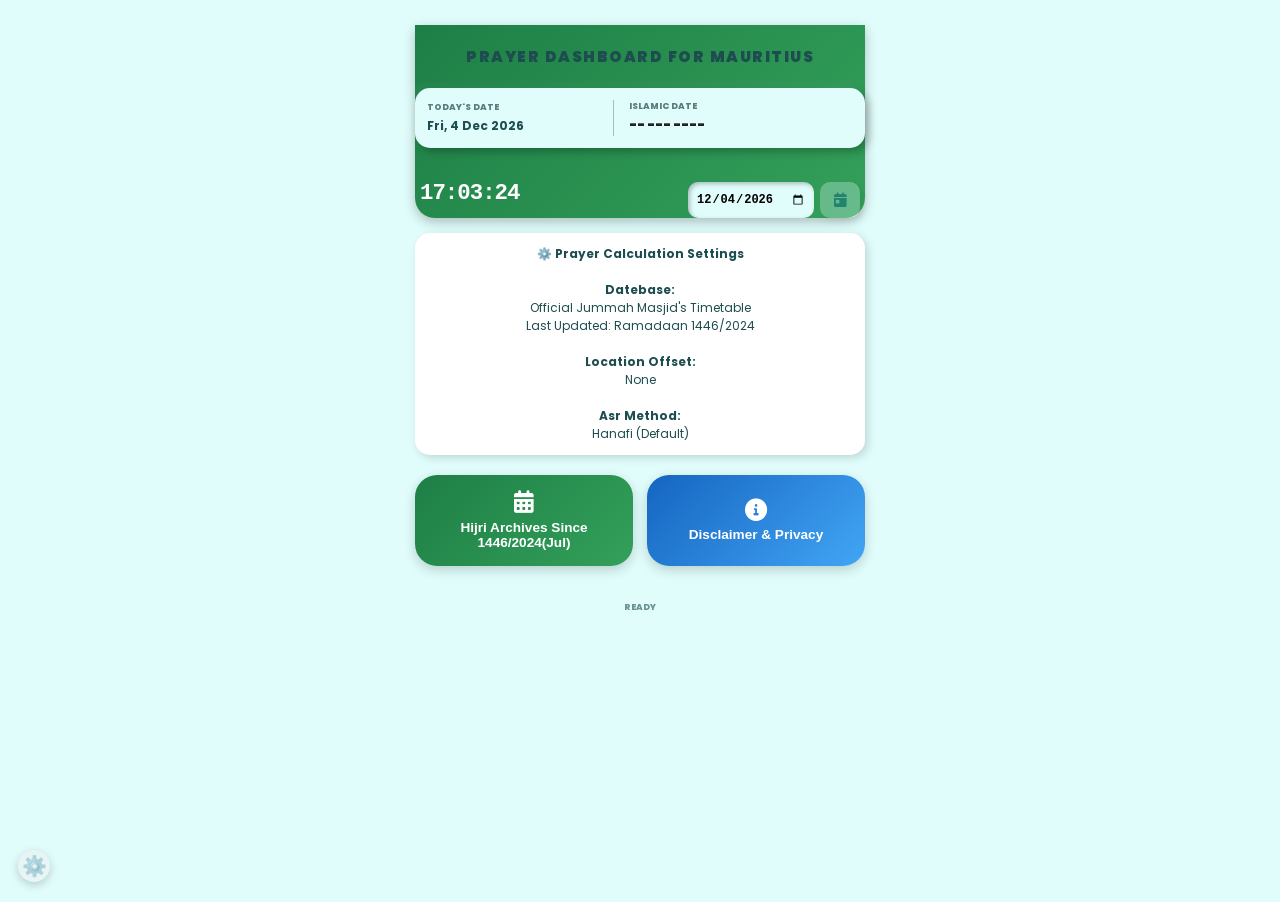
<file: index.html>
<!DOCTYPE html>
<html>
  <head>
    <base target="_top">
    <meta name="viewport" content="width=device-width, initial-scale=1.0, maximum-scale=1.0, user-scalable=no, viewport-fit=cover">
    <meta name="apple-mobile-web-app-capable" content="yes">
    <meta name="apple-mobile-web-app-status-bar-style" content="black-translucent">
    <meta name="apple-mobile-web-app-title" content="Namaz MRU">
    <link href="https://fonts.googleapis.com/css2?family=Poppins:wght@300;400;600;700;900&display=swap" rel="stylesheet">
    <link rel="stylesheet" href="https://cdnjs.cloudflare.com/ajax/libs/font-awesome/6.0.0/css/all.min.css">
    <link rel="manifest" href="manifest.json">
    <link rel="stylesheet" href="css/style.css">
    
  </head>
        <!-- Reusable App Dialog -->
        <div id="appDialog" class="dialog-overlay" onclick="closeDialog(event)">
          <div class="dialog-box" onclick="event.stopPropagation()">
            <div id="dialogIcon" class="dialog-icon">ℹ️</div>
            <div id="dialogTitle" class="dialog-title">
              Information
            </div>
            <div id="dialogMessage" class="dialog-message">
              Message
            </div>
            <button class="dialog-btn" onclick="closeDialog()">
              OK
            </button>
          </div>
        </div>
 
  <!-- =====================================================
     HIJRI ARCHIVES MODAL
     ===================================================== -->

<div id="hijriArchiveModal" class="archiveOverlay" style="display:none;">
    <div class="archiveCard">
        <div class="archiveHeader">
            <h2>Hijri Archives</h2>
            <button onclick="closeHijriArchives()">✕</button>
        </div>
        <div class="archiveControls">
            <label for="archiveYearSelect">
                Select Hijri Year
            </label>
            <select id="archiveYearSelect"
                    onchange="displayArchiveYear(this.value)">
            </select>
        </div>
        <div id="archiveContent" class="archiveContent">
            <div class="archiveLoader">
                Loading archives...
            </div>
        </div>
        <div class="archiveButtons">
            <button onclick="toggleOriginalYearsView()">
                📋 Original Years View
            </button>
            <button onclick="closeHijriArchives()">
                CLOSE
            </button>
        </div>
    </div>
</div>
  
  
  <body>
    <div class="container">
      <div class="header-block">
          <h1>Prayer Dashboard For Mauritius</h1>
          <div class="top-banner">
            <div class="info-unit" style="flex: 1;">
              <span class="label-st">Today's Date</span>
              <div id="live-g" class="val-st">-- --- ----</div>
            </div>
            <div class="info-unit" style="flex: 1.2; border-left: 1px solid var(--shadow-dark); padding-left: 15px;">
              <span class="label-st">Islamic Date</span>
              <div id="isl-hero" class="isl-val">-- --- ----</div>
            </div>
          </div>
    
          <div class="action-row">
            <div id="full-clock">00:00:00</div>
            <div class="search-box">
              <div id="search-lbl"></div>
              <div class="input-wrap">
                <input type="date" id="datePicker" onchange="handleDateChange()">
                <button id="todayBtn" class="btn btn-today" onclick="resetToToday()"><i class="fas fa-calendar-day"></i></button>
              </div>
            </div>
          </div>
        </div>
      
      <div id="loader" class="loader" style="display:none;"></div>
    
        <div id="content"></div>
              <div id="personalBanner" 
               style="
               display:none;  margin:15px 0;   padding:12px;  border-radius:15px;  background:white; box-shadow:3px 3px 8px rgba(0,0,0,.15);
               font-size:.75rem;             color:var(--primary);             text-align:center;             ">
              </div>
       
          
        <div class="button-row">
          <button class="menu-btn calendar-btn"
            onclick="showYearCalendar()">
            <i class="fas fa-calendar-alt"></i><br>
            Hijri Archives  Since    1446/2024(Jul)
          </button>
        
          <button class="menu-btn about-btn"
                  onclick="toggleModal(true)">
            <i class="fas fa-circle-info"></i><br>
            Disclaimer & Privacy
          </button>
        </div>
        
        <div class="footer">
          <div id="lastUpd" class="update-txt">Ready</div>
        </div>
    </div>

    <div id="m" style="display:none; position:fixed; z-index:2000; left:0; top:0; width:100%; height:100%; background:rgba(0,0,0,0.5); align-items:center; justify-content:center;" onclick="toggleModal(false)">
      <div style="background:white; padding:25px; border-radius:20px; width:80%; max-width:350px;" onclick="event.stopPropagation()">
        <h3 style="margin-top:0; color:var(--primary); font-size:0.9rem;">DISCLAIMER</h3>
        <p style="font-size:0.7rem; line-height:1.4; color:#444;">Accuracy: Times are based on available data for Mauritius from the Jummah Mosque.<br><br><br>Once installed, the App will have the whole year Namaz times saved <br><br><br>Use the Prayer Time Settings to adjust to your appropriate altitude and Madhab (for Asr)<br><br>Please verify with your local Masjid for official Jamaat times.<br><br>- This app has been designed in good faith and I am the sole responsible for any discrepancies.<br><br>- Islamic month and moon sighted date are being updated manually. Please inform me if you encounter any discrepancies<br><br> Email: m.nirshad@gmail.com<br><br> © 2026 Prayer Dashboard Mauritius</p>
        <button onclick="toggleModal(false)" style="width:100%; padding:10px; background:var(--primary); color:white; border:none; border-radius:10px; font-weight:800;">CLOSE</button>
      </div>
    </div>

<script src="js/app.js"></script>
    
    <div id="adminTouchArea"></div>

    <!-- Floating Control Hub Button -->
        <button id="controlHubBtn" title="Control Hub">
            ⚙️
        </button>
        <!-- Control Hub Menu -->
        <div id="controlHubMenu" class="hidden">
            <div class="hubItem" onclick="openPrayerSettings(); closeControlHub();">
                ⚙️ Prayer Time Settings
            </div>
            <div class="hubItem" onclick="openLocation()">
                📍 Location
            </div>
            <div class="hubItem" onclick="openTheme()">
                🌙 Theme
            </div>
            <div class="hubItem" onclick="openMosqueInfo()">
                🕌 Mosque Information
            </div>
            <div class="hubItem" onclick="openNotifications()">
                🔔 Notifications
            </div>
            <div class="hubItem" onclick="openAbout()">
                ℹ️ About
            </div>
            <div class="hubSeparator"></div>
              <div class="hubVersion">      
                  Namaz Time 
                  <br>
                 Version V84.00 Thu 26 Nov 26
              </div>          
        </div>
    
    
<!-- Prayer Time Settings Modal -->
<div id="prayerSettingsModal" class="modalOverlay" style="display:none;">
    <div class="modalCard">

        <h2>Prayer Time Adjustments</h2>
        <hr>
        <div class="settingRow">
            <span>Location Offset</span>
            <div class="offsetBox">
                <button onclick="changeTempOffset(-1)">
                    −
                </button>
                <span id="offsetValue">
                    0 min
                </span>
                <button onclick="changeTempOffset(1)">
                    +
                </button>
            </div>
        </div>
        <hr>
        <div class="settingRow">
            <span>Asr Calculation Method</span>
            <select id="asrMethodSelect"
                    onchange="changeTempAsr(this.value)">
                <option value="hanafi">
                    Hanafi (Default)
                </option>
                <option value="shaafii">
                    Shaafi' / Hanbali
                </option>
            </select>
        </div>
        <hr>
        <div id="settingsSummary"></div>
        <hr>
        <div class="buttonRow">
            <button onclick="resetTempSettings()">
                Reset
            </button>
            <button onclick="savePrayerSettings()">
                Save
            </button>
            <button onclick="closePrayerSettings()">
                Close
            </button>
        </div>
    </div>
</div>
    
   
    
  </body>
</html>
</file>
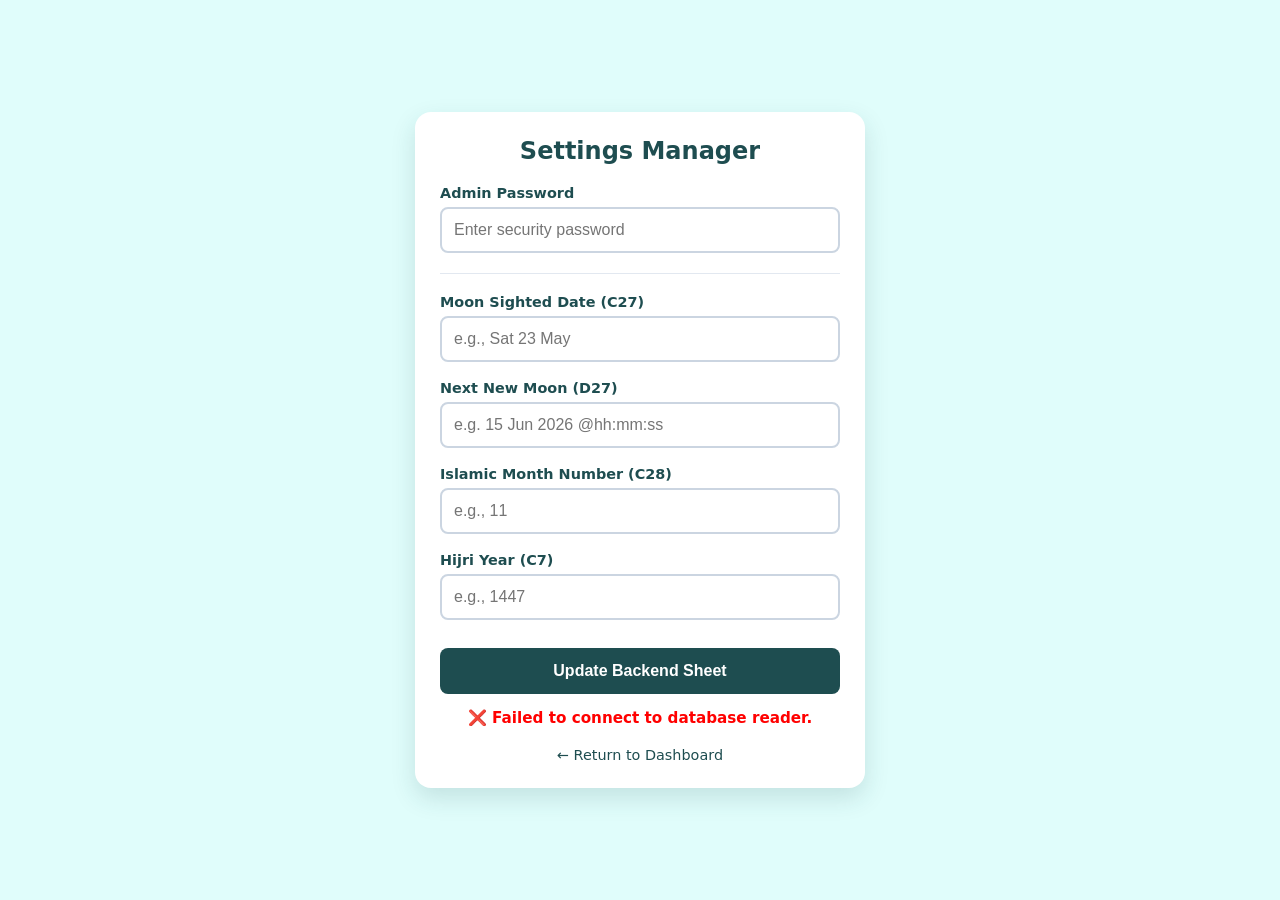
<file: admin.html>
<!DOCTYPE html>
<html lang="en">
<head>
    <meta charset="UTF-8">
    <meta name="viewport" content="width=device-width, initial-scale=1.0, maximum-scale=1.0, user-scalable=no, viewport-fit=cover">
    <title>Namaz MRU - Admin Panel</title>
    <style>
        :root {
            --primary: #1e4d50;            --bg: #e0fdfb;            --card-bg: #ffffff;            --text: #2d3748;
        }
        body {
            font-family: 'Segoe UI', system-ui, sans-serif;   background-color: var(--bg);    color: var(--text);    margin: 0;    padding: 20px;    display: flex;
            justify-content: center;            align-items: center;            min-height: 100vh;            box-sizing: border-box;
        }
        .admin-card {
            background: var(--card-bg);    padding: 25px;     border-radius: 16px;      box-shadow: 0 10px 25px rgba(30, 77, 80, 0.15);     width: 100%;   max-width: 400px;
        }
        h2 {
            color: var(--primary);     margin-top: 0;      text-align: center;      font-size: 1.5rem;
        }
        .form-group {
            margin-bottom: 18px;
        }
        label {
            display: block;     margin-bottom: 6px;      font-weight: 600;     font-size: 0.9rem;     color: var(--primary);
        }
        input {
            width: 100%;     padding: 12px;     border: 2px solid #cbd5e1;     border-radius: 8px;     box-sizing: border-box;   font-size: 1rem;     outline: none;
            transition: border-color 0.2s;
        }
        input:focus {
            border-color: var(--primary);
        }
        button {
            width: 100%;            padding: 14px;            background-color: var(--primary);            color: white;            border: none;            border-radius: 8px;
            font-size: 1rem;            font-weight: bold;            cursor: pointer;            margin-top: 10px;            transition: opacity 0.2s;
        }
        button:active {
            opacity: 0.8;
        }
        #statusMessage {
            margin-top: 15px;            text-align: center;            font-weight: 600;            font-size: 0.95rem;
        }
        .back-link {
            display: block;    text-align: center;    margin-top: 20px;     color: var(--primary);      text-decoration: none;     font-size: 0.9rem;
        }
    </style>
</head>
<body>

<div class="admin-card">
    <h2>Settings Manager</h2>
    
    <div class="form-group">
        <label for="adminPassword">Admin Password</label>
        <input type="password" id="adminPassword" placeholder="Enter security password">
    </div>
    
    <hr style="border: 0; border-top: 1px solid #e2e8f0; margin: 20px 0;">

    <div class="form-group">
        <label for="moonSighted">Moon Sighted Date (C27)</label>
        <input type="text" id="moonSighted" placeholder="e.g., Sat 23 May">
    </div>
    <div class="form-group">
        <label for="nextNewMoon">Next New Moon (D27)</label>
        <input type="text" id="nextNewMoon" placeholder="e.g. 15 Jun 2026 @hh:mm:ss">
    </div>

    <div class="form-group">
        <label for="hijriMonth">Islamic Month Number (C28)</label>
        <input type="number" id="hijriMonth" placeholder="e.g., 11" min="1" max="12">
    </div>
  
    <div class="form-group">
        <label for="hijriYear">Hijri Year (C7)</label>
        <input type="number" id="hijriYear" placeholder="e.g., 1447">
    </div>

    <button onclick="updateSystem()">Update Backend Sheet</button>
    
    <div id="statusMessage"></div>
    
    <a href="#" onclick="window.location.replace('./index.html'); return false;" class="back-link">← Return to Dashboard</a>
</div>

<script>
    
    // 🔗 Your Apps Script Web App URL
    // const API_URL = "https://script.google.com/macros/s/AKfycbxqBm_FQ58OkJSxJj-79jz3ElzOOhHYtZlZX5lJyOBFdZLBbxqDwyFkDmpKdLxJCf7A/exec"; NamazTime_githubPWA_project (2 months cached)
    
    const API_URL = "https://script.google.com/macros/s/AKfycbznuarW_UGUZyZKuapdjhtSlIkC1ut71CfsOq0h1XvGmG02R6vaZB_Vf9JXFkD3xaosVw/exec";


    // 🔄 Automatically fetch and display current database values when page loads
    window.addEventListener('DOMContentLoaded', fetchCurrentSettings);

    async function fetchCurrentSettings() {
        const status = document.getElementById('statusMessage');
        status.style.color = "orange";
        status.innerText = "Fetching current database values...";

        try {
            // Appends the secret action flag to your GET request
            const response = await fetch(`${API_URL}?action=getSettings`);
            const currentData = await response.json();

            if (currentData.error) {
                status.style.color = "red";
                status.innerText = "❌ Could not read database configurations.";
                return;
            }

            // Populates the input boxes with the actual spreadsheet numbers/text
            document.getElementById('moonSighted').value = currentData.moonSighted || "";
            document.getElementById('hijriMonth').value = currentData.hijriMonth || "";
            document.getElementById('hijriYear').value = currentData.hijriYear || "";
            document.getElementById('nextNewMoon').value = currentData.nextNewMoon || "";

            status.style.color = "green";
            status.innerText = "✅ Current settings loaded successfully.";
            
            // Clears the success text after 3 seconds so the screen stays clean
            setTimeout(() => { status.innerText = ""; }, 3000);

        } catch (err) {
            status.style.color = "red";
            status.innerText = "❌ Failed to connect to database reader.";
            console.error(err);
        }
    }

    // 💾 Securely send updated inputs back to Google Sheets
    async function updateSystem() {
        const password = document.getElementById('adminPassword').value;
        const moonSighted = document.getElementById('moonSighted').value;
        const hijriMonth = document.getElementById('hijriMonth').value;
        const hijriYear = document.getElementById('hijriYear').value;
        const nextNewMoon = document.getElementById('nextNewMoon').value;
        const status = document.getElementById('statusMessage');

        if (!password) {
            status.style.color = "red";
            status.innerText = "Password is required to make changes!";
            return;
        }

        status.style.color = "orange";
        status.innerText = "Saving changes to Google Sheets...";

        const payload = {
            password: password,
            moonSighted: moonSighted,
            hijriMonth: parseInt(hijriMonth, 10),
            hijriYear: parseInt(hijriYear, 10),
            nextNewMoon: nextNewMoon
        };

        try {
            const response = await fetch(API_URL, {
                method: "POST",
                headers: {
                "Content-Type": "text/plain;charset=utf-8" // Bypasses CORS preflight check while passing raw JSON string
            },
                body: JSON.stringify(payload)
            });
            
            const result = await response.json();

            if (result.success) {
                status.style.color = "green";
                status.innerText = "🎉 Spreadsheet updated successfully!";
                // Refresh the values on screen to show the newly saved state
                setTimeout(fetchCurrentSettings, 1500);
            } else {
                status.style.color = "red";
                status.innerText = "❌ Error: " + result.error;
            }
        } catch (err) {
            status.style.color = "red";
            status.innerText = "❌ Network communication failed.";
            console.error(err);
        }
    }
</script>
    
</body>
</html>
</file>
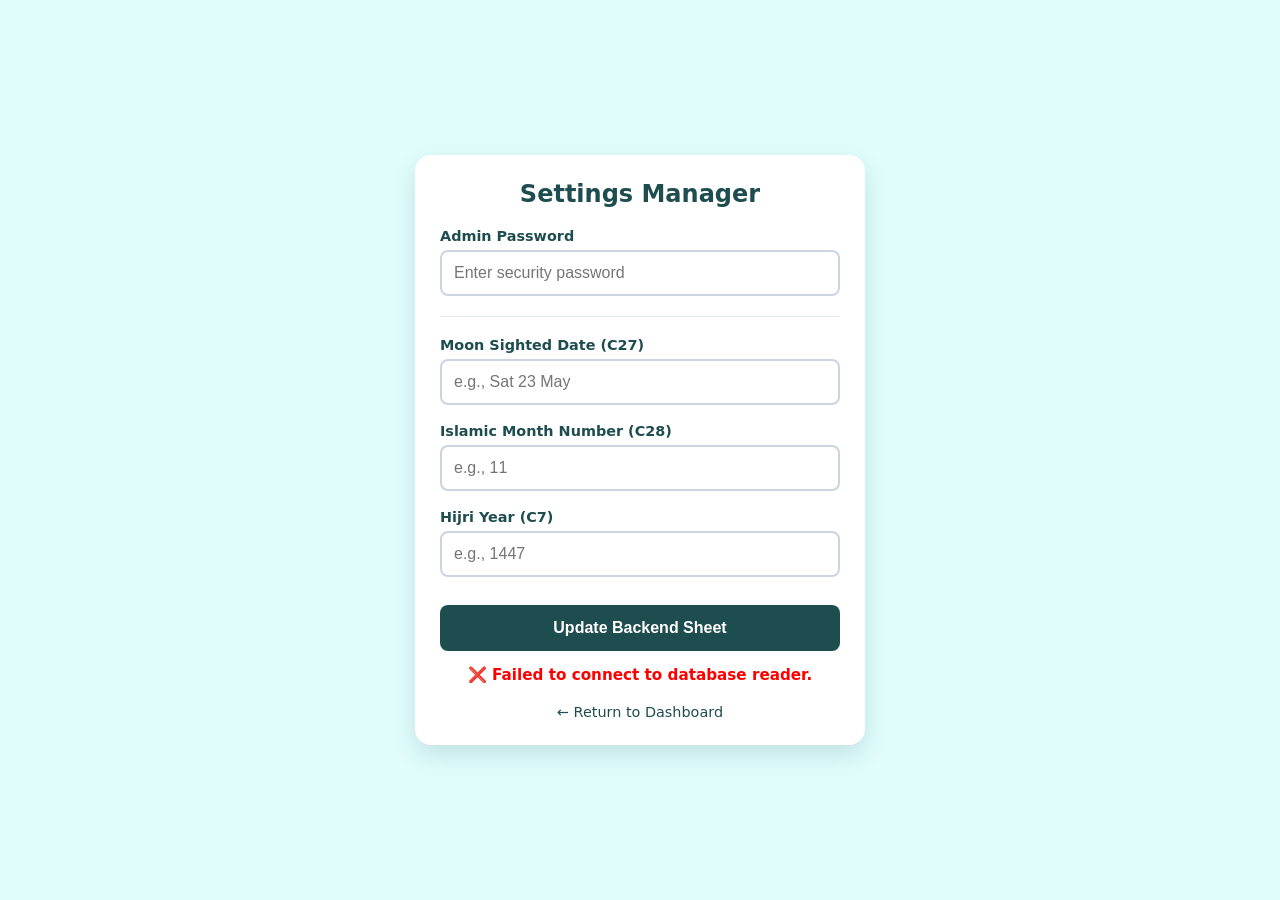
<file: admin_Backup.html>
<!DOCTYPE html>
<html lang="en">
<head>
    <meta charset="UTF-8">
    <meta name="viewport" content="width=device-width, initial-scale=1.0, maximum-scale=1.0, user-scalable=no, viewport-fit=cover">
    <title>Namaz MRU - Admin Panel</title>
    <style>
        :root {
            --primary: #1e4d50;
            --bg: #e0fdfb;
            --card-bg: #ffffff;
            --text: #2d3748;
        }
        body {
            font-family: 'Segoe UI', system-ui, sans-serif;
            background-color: var(--bg);
            color: var(--text);
            margin: 0;
            padding: 20px;
            display: flex;
            justify-content: center;
            align-items: center;
            min-height: 100vh;
            box-sizing: border-box;
        }
        .admin-card {
            background: var(--card-bg);
            padding: 25px;
            border-radius: 16px;
            box-shadow: 0 10px 25px rgba(30, 77, 80, 0.15);
            width: 100%;
            max-width: 400px;
        }
        h2 {
            color: var(--primary);
            margin-top: 0;
            text-align: center;
            font-size: 1.5rem;
        }
        .form-group {
            margin-bottom: 18px;
        }
        label {
            display: block;
            margin-bottom: 6px;
            font-weight: 600;
            font-size: 0.9rem;
            color: var(--primary);
        }
        input {
            width: 100%;
            padding: 12px;
            border: 2px solid #cbd5e1;
            border-radius: 8px;
            box-sizing: border-box;
            font-size: 1rem;
            outline: none;
            transition: border-color 0.2s;
        }
        input:focus {
            border-color: var(--primary);
        }
        button {
            width: 100%;
            padding: 14px;
            background-color: var(--primary);
            color: white;
            border: none;
            border-radius: 8px;
            font-size: 1rem;
            font-weight: bold;
            cursor: pointer;
            margin-top: 10px;
            transition: opacity 0.2s;
        }
        button:active {
            opacity: 0.8;
        }
        #statusMessage {
            margin-top: 15px;
            text-align: center;
            font-weight: 600;
            font-size: 0.95rem;
        }
        .back-link {
            display: block;
            text-align: center;
            margin-top: 20px;
            color: var(--primary);
            text-decoration: none;
            font-size: 0.9rem;
        }
    </style>
</head>
<body>

<div class="admin-card">
    <h2>Settings Manager</h2>
    
    <div class="form-group">
        <label for="adminPassword">Admin Password</label>
        <input type="password" id="adminPassword" placeholder="Enter security password">
    </div>
    
    <hr style="border: 0; border-top: 1px solid #e2e8f0; margin: 20px 0;">

    <div class="form-group">
        <label for="moonSighted">Moon Sighted Date (C27)</label>
        <input type="text" id="moonSighted" placeholder="e.g., Sat 23 May">
    </div>

    <div class="form-group">
        <label for="hijriMonth">Islamic Month Number (C28)</label>
        <input type="number" id="hijriMonth" placeholder="e.g., 11" min="1" max="12">
    </div>
  
    <div class="form-group">
        <label for="hijriYear">Hijri Year (C7)</label>
        <input type="number" id="hijriYear" placeholder="e.g., 1447">
    </div>

    <button onclick="updateSystem()">Update Backend Sheet</button>
    
    <div id="statusMessage"></div>
    
    <a href="#" onclick="window.location.replace('./index.html'); return false;" class="back-link">← Return to Dashboard</a>
</div>

<script>
    // 🔗 Your Apps Script Web App URL
    const API_URL = "https://script.google.com/macros/s/AKfycbxqBm_FQ58OkJSxJj-79jz3ElzOOhHYtZlZX5lJyOBFdZLBbxqDwyFkDmpKdLxJCf7A/exec";

    // 🔄 Automatically fetch and display current database values when page loads
    window.addEventListener('DOMContentLoaded', fetchCurrentSettings);

    async function fetchCurrentSettings() {
        const status = document.getElementById('statusMessage');
        status.style.color = "orange";
        status.innerText = "Fetching current database values...";

        try {
            // Appends the secret action flag to your GET request
            const response = await fetch(`${API_URL}?action=getSettings`);
            const currentData = await response.json();

            if (currentData.error) {
                status.style.color = "red";
                status.innerText = "❌ Could not read database configurations.";
                return;
            }

            // Populates the input boxes with the actual spreadsheet numbers/text
            document.getElementById('moonSighted').value = currentData.moonSighted || "";
            document.getElementById('hijriMonth').value = currentData.hijriMonth || "";
            document.getElementById('hijriYear').value = currentData.hijriYear || "";

            status.style.color = "green";
            status.innerText = "✅ Current settings loaded successfully.";
            
            // Clears the success text after 3 seconds so the screen stays clean
            setTimeout(() => { status.innerText = ""; }, 3000);

        } catch (err) {
            status.style.color = "red";
            status.innerText = "❌ Failed to connect to database reader.";
            console.error(err);
        }
    }

    // 💾 Securely send updated inputs back to Google Sheets
    async function updateSystem() {
        const password = document.getElementById('adminPassword').value;
        const moonSighted = document.getElementById('moonSighted').value;
        const hijriMonth = document.getElementById('hijriMonth').value;
        const hijriYear = document.getElementById('hijriYear').value;
        const status = document.getElementById('statusMessage');

        if (!password) {
            status.style.color = "red";
            status.innerText = "Password is required to make changes!";
            return;
        }

        status.style.color = "orange";
        status.innerText = "Saving changes to Google Sheets...";

        const payload = {
            password: password,
            moonSighted: moonSighted,
            hijriMonth: parseInt(hijriMonth, 10),
            hijriYear: parseInt(hijriYear, 10)
        };

        try {
            const response = await fetch(API_URL, {
                method: "POST",
                body: JSON.stringify(payload)
            });
            
            const result = await response.json();

            if (result.success) {
                status.style.color = "green";
                status.innerText = "🎉 Spreadsheet updated successfully!";
                // Refresh the values on screen to show the newly saved state
                setTimeout(fetchCurrentSettings, 1500);
            } else {
                status.style.color = "red";
                status.innerText = "❌ Error: " + result.error;
            }
        } catch (err) {
            status.style.color = "red";
            status.innerText = "❌ Network communication failed.";
            console.error(err);
        }
    }
</script>
    
</body>
</html>
</file>
<file: css/style.css>
:root {
        --bg: #e0fdfb;      /* #e0fdfb; #8ECDE8; 76C8E8 */         
        --shadow-light: rgba(255, 255, 255, 0.05);  /* #ffffff */
        --shadow-dark: rgba(0, 0, 0, 0.25);        /* #b8d9d7; */ 
        --primary: #1e4d50;      
        --warning: #b33a3a;
      }

      body { font-family: 'Poppins', sans-serif; background-color: var(--bg); margin: 0; padding: 10px; display: flex; justify-content: center; }
      .container { width: 100%; max-width: 480px; background: var(--bg); padding: 15px; border-radius: 25px; box-sizing: border-box; min-height: 98vh; display: block; /* flex-direction: column; */ }
      
      h1 { color: var(--primary); text-align: center; font-size: 0.95rem; margin-bottom: 20px; text-transform: uppercase; letter-spacing: 1.5px; font-weight: 900; }

      #topHeader { display: flex;    justify-content: space-between;   align-items: center;  padding: 10px 14px;
            }
      #settingsIcon {  font-size: 20px;  cursor: pointer;  opacity: 0.8;   }
      
      #settingsIcon:hover {   opacity: .9;   }
      .top-banner { display: flex; justify-content: space-between; margin-bottom: 20px; padding: 12px; border-radius: 15px; background: var(--bg); box-shadow: 4px 4px 8px var(--shadow-dark), -4px -4px 8px var(--shadow-light); }
      .info-unit { display: flex; flex-direction: column; justify-content: center; }
      .label-st { font-size: 0.55rem; color: #5a7d80; text-transform: uppercase; font-weight: 800; margin-bottom: 3px; }
      .val-st { font-size: 0.75rem; color: var(--primary); font-weight: 700; }
      .isl-val { font-size: 0.85rem; font-weight: 900; color: #222; }

      .action-row { display: flex; justify-content: space-between; align-items: center; margin-bottom: 8px; padding: 0 5px; }
      #full-clock { font-family: 'Courier New', monospace; font-weight: 900; color: white; /*var(--primary);*/ font-size: 1.4rem; letter-spacing: -1px; }
      
      .search-box { display: flex; flex-direction: column; align-items: flex-start; }
      #search-lbl { font-size: 0.55rem; color: var(--warning); font-weight: 900; height: 14px; width: 110px; text-align: center; text-transform: uppercase; }
      .input-wrap { display: flex; gap: 6px; }
      
      input[type="date"] {
        border: none; padding: 8px; border-radius: 10px; font-size: 0.75rem;
        background: var(--bg); box-shadow: inset 2px 2px 4px var(--shadow-dark), inset -2px -2px 4px var(--shadow-light);
        width: 110px; outline: none; font-weight: 600;
      }
      
      .btn { border: none; width: 40px; height: 36px; border-radius: 10px; cursor: pointer; background: var(--bg); color: var(--primary); box-shadow: 3px 3px 6px var(--shadow-dark), -3px -3px 6px var(--shadow-light); display: flex; align-items: center; justify-content: center; font-size: 0.9rem; }
      .btn-today { color: #0047ab; opacity: 0.3; pointer-events: none; }
      .btn-today.active { opacity: 1; pointer-events: auto; }
      
      .header-block{          position: sticky;          top: 0;          z-index: 1000;
          background:  linear-gradient(135deg,#1e7f46,#33a05a);  /* linear-gradient(135deg,#1565c0,#42a5f5);(blue-privacy button)  /* #5DA5C2; */
          padding-top: 10px;          box-shadow: 0 4px 12px rgba(0,0,0,.25);          border-radius: 0 0 20px 20px;        
          transition: transform 0.5s ease-in-out;  /* Smoothly animates the slide effect over 0.5 seconds */
        }
          /* This class pulls the header completely off-screen upwards */
      .header-block.hidden {          transform: translateY(-100%);
        }
          .button-row{          display:flex;          gap:14px;          margin:20px 0 10px;
        }
        .menu-btn{          flex:1; border:none; border-radius:22px; padding:16px 12px; color:white; font-size:.85rem; font-weight:700; cursor:pointer;
          box-shadow:0 4px 12px rgba(0,0,0,.18);          transition:.2s;
        }
        .menu-btn i{          font-size:1.4rem;          margin-bottom:6px;
        }
        .menu-btn:active{          transform:scale(.96);
        }
        .calendar-btn{
          background:linear-gradient(135deg,#1e7f46,#33a05a);
        }
        .about-btn{
          background:linear-gradient(135deg,#1565c0,#42a5f5);
        }
        #controlHubBtn{
            position:fixed;    bottom:18px;    left:18px;    width:32px;    height:32px;   display: flex; justify-content: center;  align-items: center;   border:none;    border-radius:50%;    cursor:pointer;
            font-size:20px;    line-height: 1;  box-shadow:0 3px 10px rgba(0,0,0,.35);    z-index:9999; opacity:.55;
            transition:        opacity .25s ease,    transform .35s ease,        box-shadow .35s ease;
            transform-origin:  center  center;
        }
        #controlHubBtn.open{ transform:rotate(180deg); box-shadow:0 6px 18px rgba(0,0,0,.40);        }
        #controlHubBtn:hover{  opacity:.9;        }
          
        #controlHubMenu{
            position:fixed;    bottom:80px;    left:18px;    width:230px;    background:white;    border-radius:12px;
            box-shadow:0 5px 18px rgba(0,0,0,.35);    overflow:hidden;    z-index:9999;
            opacity:0;    transform:translateY(15px);    visibility:hidden;
            transition:   opacity .25s ease,    transform .25s ease,   visibility .25s;
                }
        #controlHubMenu.show{            opacity:1;            transform:translateY(0);            visibility:visible; }
        #adminTouchArea {  position: fixed;  bottom: 0;  right: 0;  width: 35px;  height: 35px;  background: transparent;  z-index: 9999;
              -webkit-tap-highlight-color: transparent;     }
        .hubItem{ padding:14px 16px;    cursor:pointer;    font-size:15px;    transition:.2s; }
        .hubItem:hover{  background:#f3f3f3; }
        .hubSeparator{  border-top:1px solid #ddd;}
        .hubVersion{    padding:10px;    text-align:center;    font-size:11px;    color:#777;    background:#fafafa;}
        @keyframes menuAppear{
            from{
                opacity:0;  transform:translateY(10px); }
            to{
                opacity:1; transform:translateY(0);}    }
      .modalOverlay{  position:fixed;  inset:0;  background:rgba(0,0,0,.45);  display:flex;  justify-content:center;  align-items:center;  z-index:5000; }
      .modalCard{ width:340px; max-width:92%; background:white;  border-radius:12px;  padding:20px; box-shadow:0 10px 25px rgba(0,0,0,.25);text-align:center; }
      /*.settingRow{    display:flex;    flex-direction:column;    gap:10px;      }   */
      .settingRow select { width:100%; padding:10px 12px; border:none; border-radius:10px; background:var(--bg); font-family:'Poppins',sans-serif; font-size:.85rem;
          font-weight:700; color:var(--primary);
          box-shadow: inset 2px 2px 4px var(--shadow-dark), inset -2px -2px 4px var(--shadow-light);
          outline:none; cursor:pointer; }
      .offsetBox{  display:flex; justify-content:center;  align-items:center; gap:15px;      }
      .offsetBox button{  width:36px;  height:36px;      }
      .buttonRow{ display:flex; gap:8px; justify-content:space-between; margin-top:15px;}
      .buttonRow button{ flex:1; border:none; border-radius:10px;  padding:10px 8px;  background:var(--bg); color:var(--primary); font-weight:800; cursor:pointer;
          box-shadow: 3px 3px 6px var(--shadow-dark), -3px -3px 6px var(--shadow-light);   }
      .buttonRow button:active{ transform:scale(.96);   }
           
      .prayer-row { display: grid; grid-template-columns: 100px 1fr 1fr 1fr; align-items: center; padding: 14px 12px; margin-bottom: 12px; border-radius: 18px; text-align: center; gap: 5px; }
      .raised { box-shadow: 3px 3px 6px var(--shadow-dark), -2px -2px 4px var(--shadow-light); }  /* Reduced from 5px 5px 10px to a tighter, cleaner shadow */
        /* from ->>> .sunken { box-shadow: inset 3px 3px 6px var(--shadow-dark), inset -3px -3px 6px var(--shadow-light); background: #f0ffff; }  */
      .sunken { box-shadow: inset 2px 2px 4px var(--shadow-dark), inset -2px -2px 4px var(--shadow-light); background: rgba(0, 0, 0, 0.1); }
      
      .n-stack { text-align: left; line-height: 1.1; }
      .p-sub { font-size: 0.55rem; color: #5a7d80; font-weight: 700; text-transform: uppercase; }
      .p-name { font-weight: 800; color: var(--primary); font-size: 0.9rem; display: block; }
      
      .t-box { display: flex; flex-direction: column; }
      .lbl { font-size: 0.5rem; color: #5a7d80; text-transform: uppercase; font-weight: 800; margin-bottom: 3px; }
      .tim { font-family: 'Courier New', monospace; font-weight: 900; font-size: 1.05rem; color: #000; }
      
      .sunken .tim, .sunken .p-name { color: var(--warning); }
      .single { grid-template-columns: 100px 1fr; }

      .footer { text-align: center; margin-top: auto; padding: 25px 0; }
      .update-txt { font-size: 0.55rem; font-weight: 800; color: var(--primary); text-transform: uppercase; opacity: 0.6; }
      .disc-link { font-size: 0.65rem; color: var(--primary); text-decoration: underline; cursor: pointer; font-weight: 800; text-transform: uppercase; margin-top: 10px; display: inline-block; }

      .loader { border: 4px solid #f3f3f3; border-top: 4px solid var(--primary); border-radius: 50%; width: 35px; height: 35px; animation: spin 0.4s linear infinite; margin: 30px auto; }
      @keyframes spin { 0% { transform: rotate(0deg); } 100% { transform: rotate(360deg); } }
     
      #settingsSummary{    font-size:.75rem;    line-height:1.6;    padding:12px;    border-radius:12px;    background:#f5ffff;    color:var(--primary);}

      /* ---------- Reusable Dialog ---------- */

        .dialog-overlay{    position:fixed;    inset:0;    background:rgba(0,0,0,.45);    display:none;    justify-content:center;    align-items:center;    z-index:99999;
            animation:fadeIn .2s ease;}
        .dialog-box{  width:90%;  max-width:340px;  background:#fff;   border-radius:18px;  padding:22px;  text-align:center;  box-shadow:0 10px 30px rgba(0,0,0,.25);
            animation:popIn .22s ease;  font-family:inherit;        }
        
        .dialog-icon{            font-size:42px;            margin-bottom:12px;        }
        
        .dialog-title{            font-size:20px;            font-weight:bold;            margin-bottom:12px;        }
        
        .dialog-message{            font-size:15px;            line-height:1.5;            white-space:pre-line;            color:#444;            margin-bottom:22px;   }
        
        .dialog-btn{  width:100%;  border:none;   border-radius:10px;    padding:12px;            font-size:16px;            cursor:pointer;
            background:#1e88e5;            color:#fff;        }
        
        .dialog-btn:hover{            opacity:.9;        }
        
        @keyframes fadeIn{            from{opacity:0;}            to{opacity:1;}        }
        
        @keyframes popIn{            from{                transform:scale(.9);                opacity:0;            }
            to{                transform:scale(1);                opacity:1;            }
        }
      /* =====================================================
   HIJRI ARCHIVES
   ===================================================== */

.archiveOverlay {    position: fixed;    inset: 0;    background: rgba(0,0,0,.55);    z-index: 6000;    display: flex;    justify-content: center;    align-items: center;
    padding: 15px;    box-sizing: border-box;}
.archiveCard {    width: 100%;    max-width: 470px;    max-height: 90vh;    background: white;    border-radius: 20px;    box-shadow: 0 12px 35px rgba(0,0,0,.35);
    overflow: hidden;    display: flex;    flex-direction: column;}
.archiveHeader {    display: flex;    justify-content: space-between;    align-items: center;    padding: 15px 18px;    background: linear-gradient(135deg,#1e7f46,#33a05a);
    color: white;}

.archiveHeader h2 {    margin: 0;    font-size: 1rem;    font-weight: 800;}
.archiveHeader button {    border: none;    background: transparent;    color: white;    font-size: 1.2rem;    cursor: pointer;}
.archiveControls {    padding: 15px 18px 10px;}
.archiveControls label {    display: block;    font-size: .65rem;    color: #5a7d80;    font-weight: 800;    text-transform: uppercase;    margin-bottom: 6px;}
#archiveYearSelect {    width: 100%;    padding: 10px;    border: none;    border-radius: 10px;    background: #f3f7f7;    box-shadow: inset 2px 2px 4px rgba(0,0,0,.15);
    font-size: .85rem;    font-weight: 700;    outline: none;}
.archiveContent {    padding: 10px 18px;    overflow-y: auto;    flex: 1;}
.archiveLoader {    text-align: center;    padding: 30px;    color: #777;    font-size: .8rem;}
.archiveMonthRow {    display: flex;    justify-content: space-between;    align-items: center;    padding: 11px 5px;    border-bottom: 1px solid #e5eeee;}
.archiveMonthName {    font-size: .75rem;    font-weight: 800;    color: var(--primary);}
.archiveMonthDate {    font-family: 'Courier New', monospace;    font-size: .75rem;    font-weight: 700;    color: #222;}
.archiveOriginal {    overflow-x: auto;    padding-bottom: 10px;}
.archiveOriginal table {    border-collapse: collapse;    min-width: 800px;    width: 100%;    font-size: .65rem;}
.archiveOriginal th,
.archiveOriginal td {    border: 1px solid #ccc;    padding: 7px;    text-align: center;    white-space: nowrap;}
.archiveOriginal th {    background: #eef5f3;    color: var(--primary);    font-weight: 800;}
.archiveButtons {    display: flex;    gap: 10px;    padding: 12px 18px 18px;}
.archiveButtons button {    flex: 1;    border: none;    padding: 10px;    border-radius: 10px;    cursor: pointer;    font-weight: 700;    font-size: .7rem;}
      
/* =========================================
   Entire Month Timetable
   ========================================= */

.monthly-timetable {  margin-top: 20px;  background: #fff;  border-radius: 20px;  box-shadow: 4px 4px 10px var(--shadow-dark);  overflow: hidden;}
.timetable-header {
  display: flex;  align-items: center;  justify-content: space-between;  padding: 15px 18px;  color: var(--primary);  font-size: 0.8rem;  font-weight: 900;  text-transform: uppercase;
  cursor: pointer;  user-select: none;}
#timetableArrow { display: inline-block;  transition: transform 0.3s ease;}
.monthly-timetable.open #timetableArrow {  transform: rotate(180deg);}

/* Monthly timetable month selector */

.month-selector {  display: flex;  gap: 6px;  padding: 10px 12px;  overflow-x: auto;  scrollbar-width: thin;}
.month-btn {  flex: 0 0 auto;  border: none;  border-radius: 10px;  padding: 7px 11px;  background: var(--bg);  color: var(--primary);  font-size: 0.7rem;  font-weight: 800;
  cursor: pointer;  transition: all 0.2s ease;}
.month-btn.active {  background: var(--primary);  color: white;}
.month-btn:active {  transform: scale(0.95);}

/* =========================================
   Monthly Timetable — Table Layout
   ========================================= */

.timetable-scroll {  max-height: 420px;  overflow: auto;  border-top: 1px solid #e0e0e0;}
#timetableTable {  width: max-content;  min-width: 100%;  border-collapse: separate;  border-spacing: 0;  font-size: 0.72rem;  white-space: nowrap;}

#timetableTable th,
#timetableTable td {  padding: 9px 12px;  text-align: center;  border-right: 1px solid #e5e5e5;  border-bottom: 1px solid #e5e5e5;}
#timetableTable thead th {  position: sticky;  top: 0;  z-index: 2;  background: var(--primary);  color: #fff;  font-weight: 800;}
#timetableTable tbody tr:nth-child(even) {  background: var(--bg);}
#timetableTable tbody tr:hover {  background: #eaf4ee;}

/* =========================================
   Sticky Date Column — Horizontal Scrolling
   ========================================= */

#timetableTable th:first-child,
#timetableTable td:first-child {  position: sticky;  left: 0;  z-index: 1;  background: #fff;}

/* Keep the top-left header cell above other cells */
#timetableTable thead th:first-child {  z-index: 3;  background: var(--primary);  color: #fff;}

/* Preserve alternate row shading on sticky date cells */
#timetableTable tbody tr:nth-child(even) td:first-child {  background: var(--bg);}

/* Collapse timetable content by default */

.monthly-timetable:not(.open) .month-selector,
.monthly-timetable:not(.open) .timetable-scroll {  display: none;}

/* Prohibited prayer-time columns */
#timetableTable th:nth-child(6),
#timetableTable td:nth-child(6),
#timetableTable th:nth-child(7),
#timetableTable td:nth-child(7),
#timetableTable th:nth-child(12),
#timetableTable td:nth-child(12) {
  background: #fbe3e3;
  color: #8b1e1e;
}

/* Keep prohibited-time headers distinct */
#timetableTable thead th:nth-child(6),
#timetableTable thead th:nth-child(7),
#timetableTable thead th:nth-child(12) {
  background: #b83232;
  color: #fff;
}

/* Monthly timetable — raw sea-level values notice */
.timetable-notice {  padding: 8px 12px 2px;  color: #8b1e1e;  font-size: 0.7rem;  font-weight: 800;  text-align: center;}
.monthly-timetable:not(.open) .timetable-notice {  display: none;}
</file>
